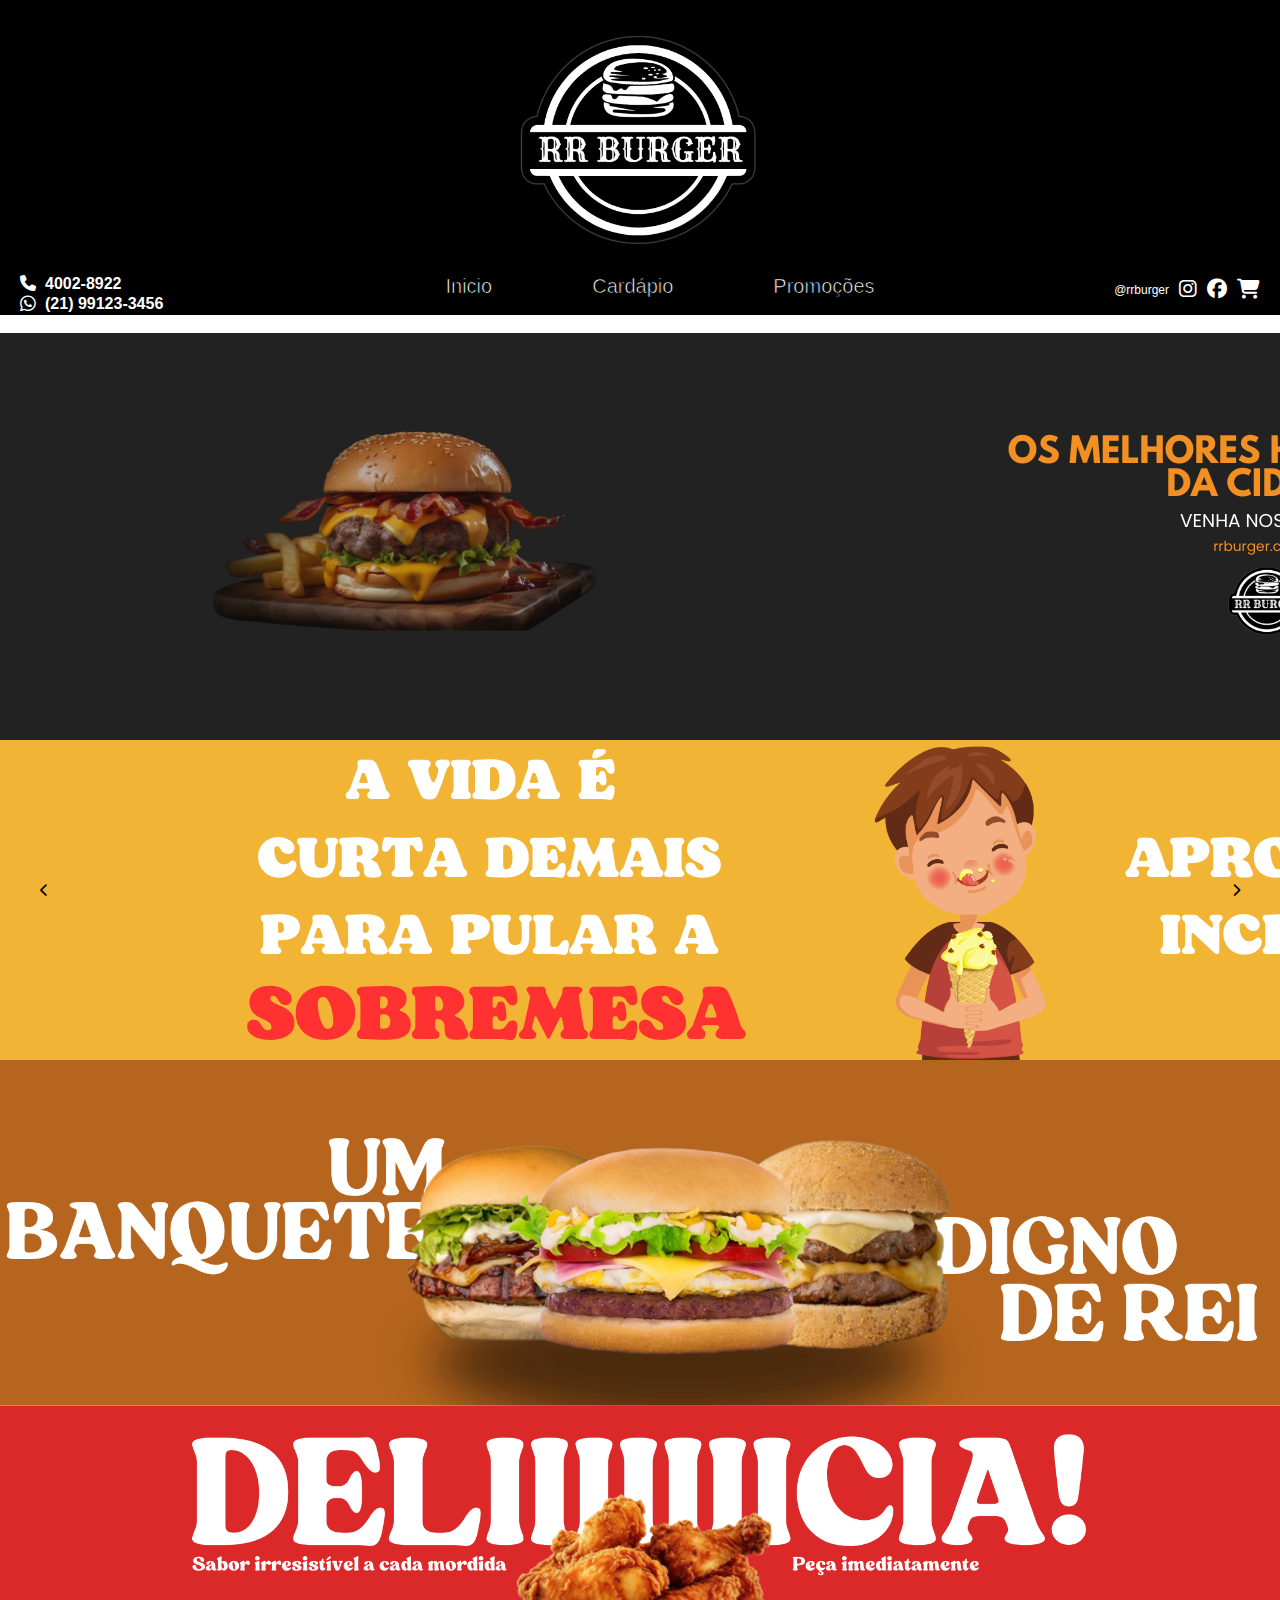
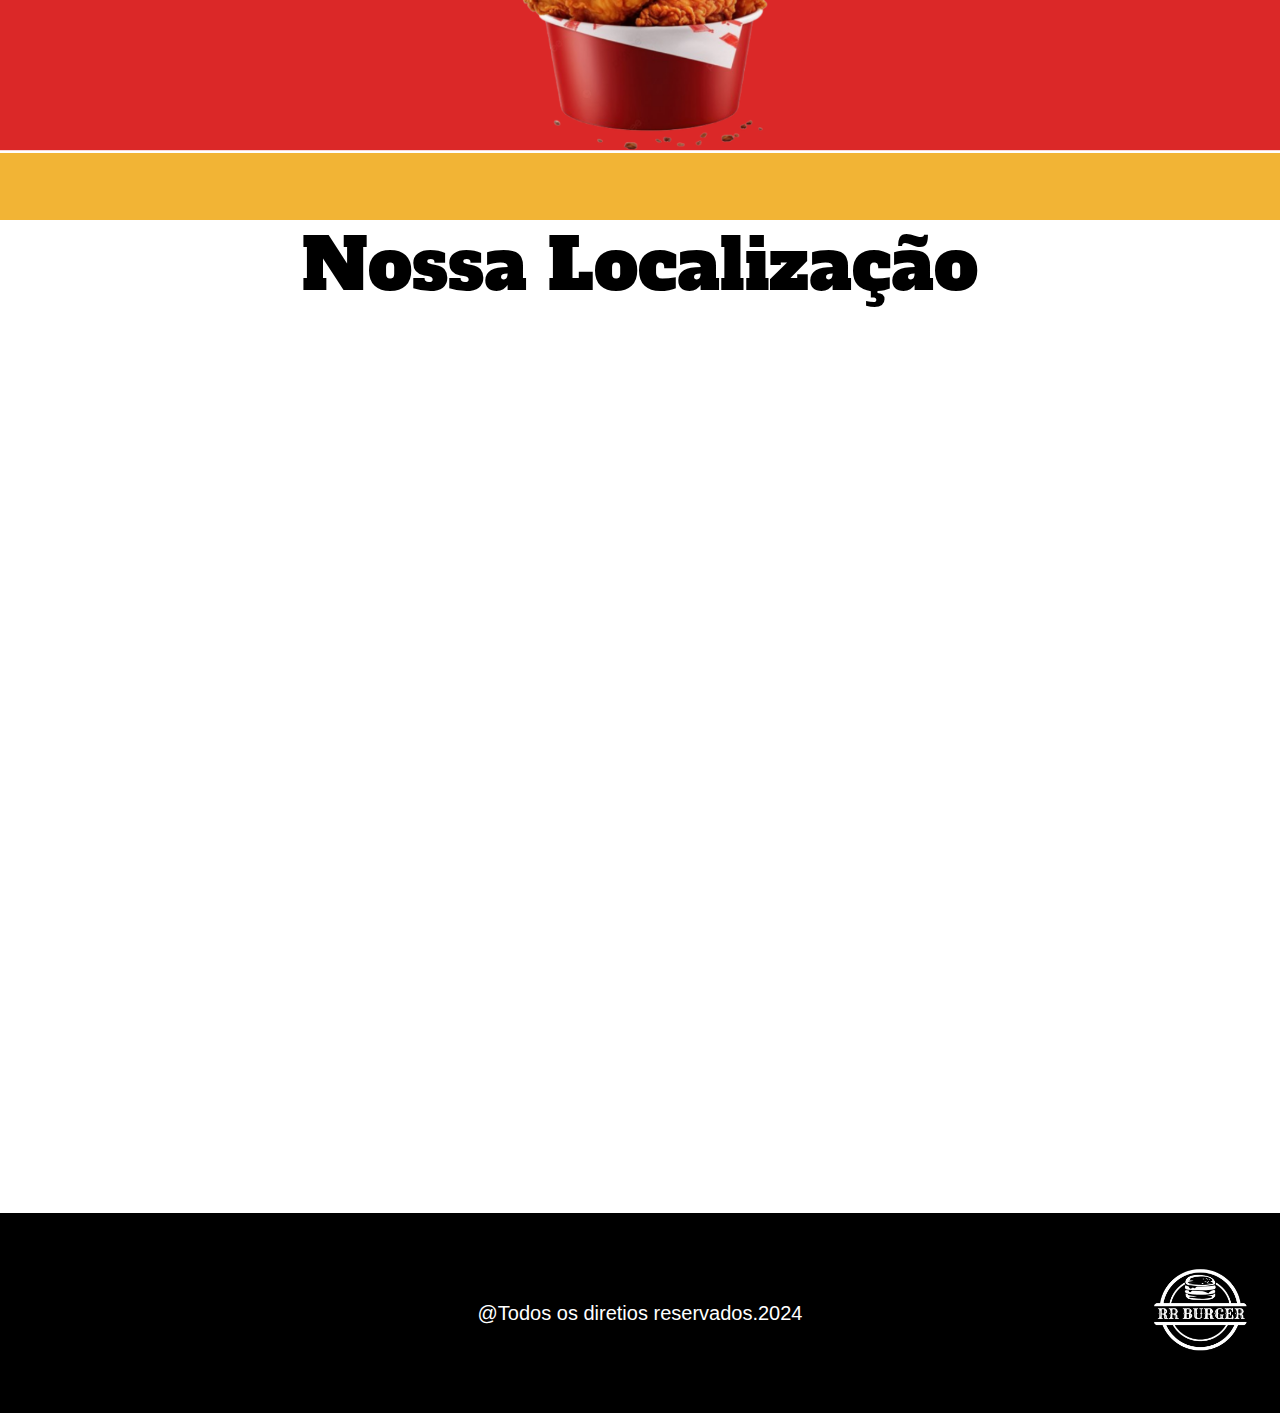
<file: index.html>
<!DOCTYPE html>
<html lang="en">
<head>
    <meta charset="UTF-8">
    <meta name="viewport" content="width=device-width, initial-scale=1.0">
    <link rel="stylesheet" href="style.css">
    <link rel="stylesheet" href="carrossel.css">
    <link rel="stylesheet" href="https://cdnjs.cloudflare.com/ajax/libs/font-awesome/6.5.2/css/all.min.css">
    <link rel='icon' href='favicon.ico'>
    <style>
        @import url('https://fonts.googleapis.com/css2?family=Ultra&display=swap');
        @import url('https://fonts.googleapis.com/css2?family=Alfa+Slab+One&family=Ultra&display=swap');
        body{
            font-family: "Ultra", serif;
        }
    </style>
    
    <title>Inicio</title>
</head>
<body>

   <div id="topo">

<img src="logo/LOGO (7)-Photoroom.png" id="logo"RR BURGER>
<i id="tel" class="fa-solid fa-phone"></i>
<span id="ntel">4002-8922</span>
<i id="wpp"class="fa-brands fa-whatsapp"></i>
<span id="nwpp">(21) 99123-3456</span>

   </div>
   <div id="info">

    <div class="barra">

    <div class="sobre">
        <span id="inicio"><a href="index.html">Inicio</a></span>
    </div>

    <div class="sobre">
        <span id="cardapio"><a href="cardapio.html">Cardápio</a></span>
    </div>

    <div class="sobre">
        <span id="promocoes"><a href="promocao.html">Promoções</a></span>
    </div>

</div>

        <div class="redes">

            <span id="siga">@rrburger</span>
            <a href="https://www.instagram.com/">
           <i id="midia" class="fa-brands fa-instagram"></i>
        </a>
        <a href="http://facebook.com.br/">
           <i id="midia" class="fa-brands fa-facebook"></i>
        </a>
           <a href="carrinho.html">
           <i id="midia" class="fa-solid fa-cart-shopping"></i>
           </a>
            </div>

        <div id="comeco">
       <img id="imgcomeco" src="capa (5).png">
       </div>

        <div id="destaque">

            <div id="carrossel">

                <div id="carrossel-container">

                    <a href="cardapio.html#titulosobremesa"><img id="imgcarrossel" src="carrossel2/sobremesa2 (1).png" alt="Imagem 1"></a>
                    <a href="cardapio.html#titulobebidas"><img id="imgcarrossel" src="carrossel2/happy2.png" alt="Imagem 2"></a>
                    <a href="cardapio.html#tituloporcao"><img id="imgcarrossel" src="carrossel2/combos2.png" alt="Imagem 3"></a>

                </div> 

                <button id="voltar" role="button"><i class="fa-solid fa-chevron-left"></i></i></button>
                <button id="passar" role="button"><i class="fa-solid fa-chevron-right"></i></i></button>
              </div> 

               <div>
                <img id="doisemum" src="dois em um certa.png">
              </div>

              <div id="localhead">
                <span id="local">Nossa Localização</span>
              </div>
              
                <div id="mapa">
                    <iframe src="https://www.google.com/maps/embed?pb=!1m14!1m12!1m3!1d1545.3305142684662!2d-43.10648668264741!3d-22.897280796893376!2m3!1f0!2f0!3f0!3m2!1i1024!2i768!4f13.1!5e0!3m2!1spt-BR!2sbr!4v1730742217353!5m2!1spt-BR!2sbr" style="border:0;" allowfullscreen="" loading="lazy" referrerpolicy="no-referrer-when-downgrade"></iframe></div>
                    <footer id="finalpg">@Todos os diretios reservados.<span>2024</span><img id="imgfooter" src="logo/LOGO (2).png"></footer>
                </div> 
        
   </div>
   <script src="carrossel.js"></script>
   <script src="script.js"></script>
</body>
</html>
</file>
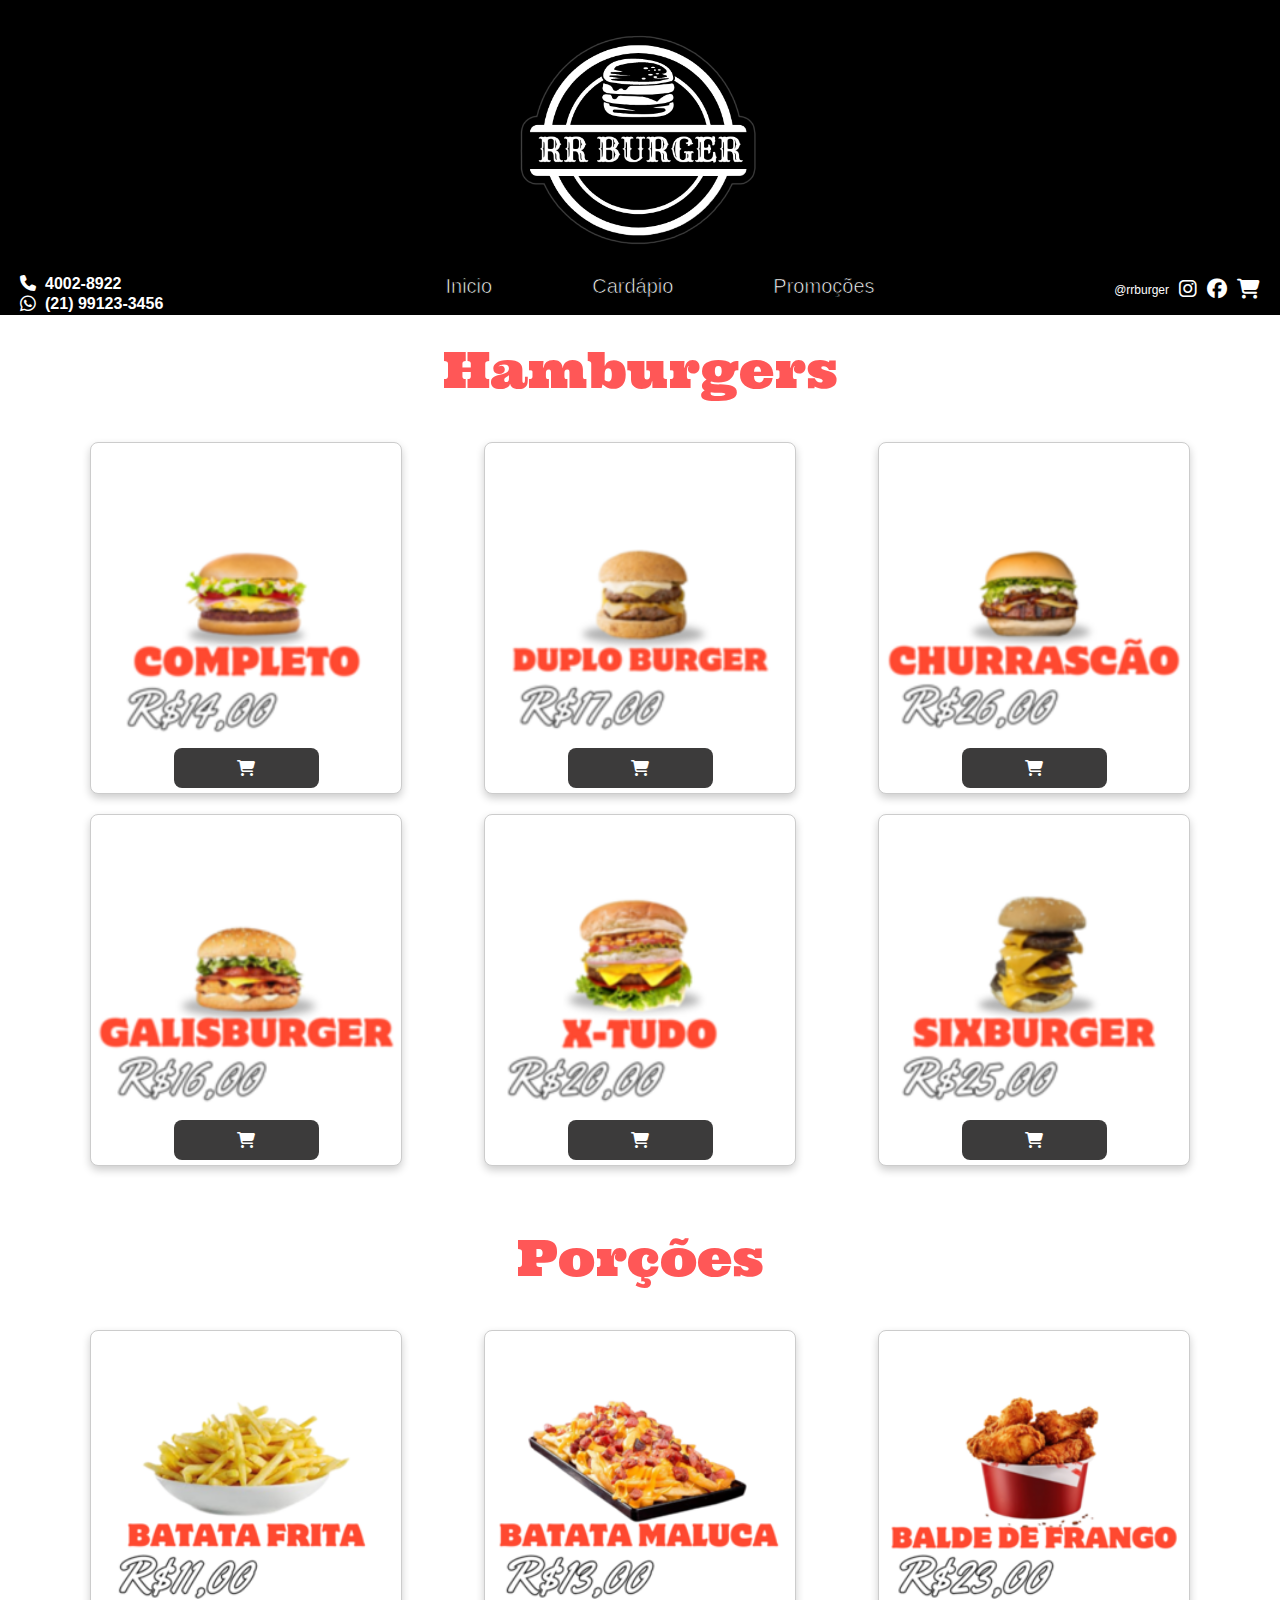
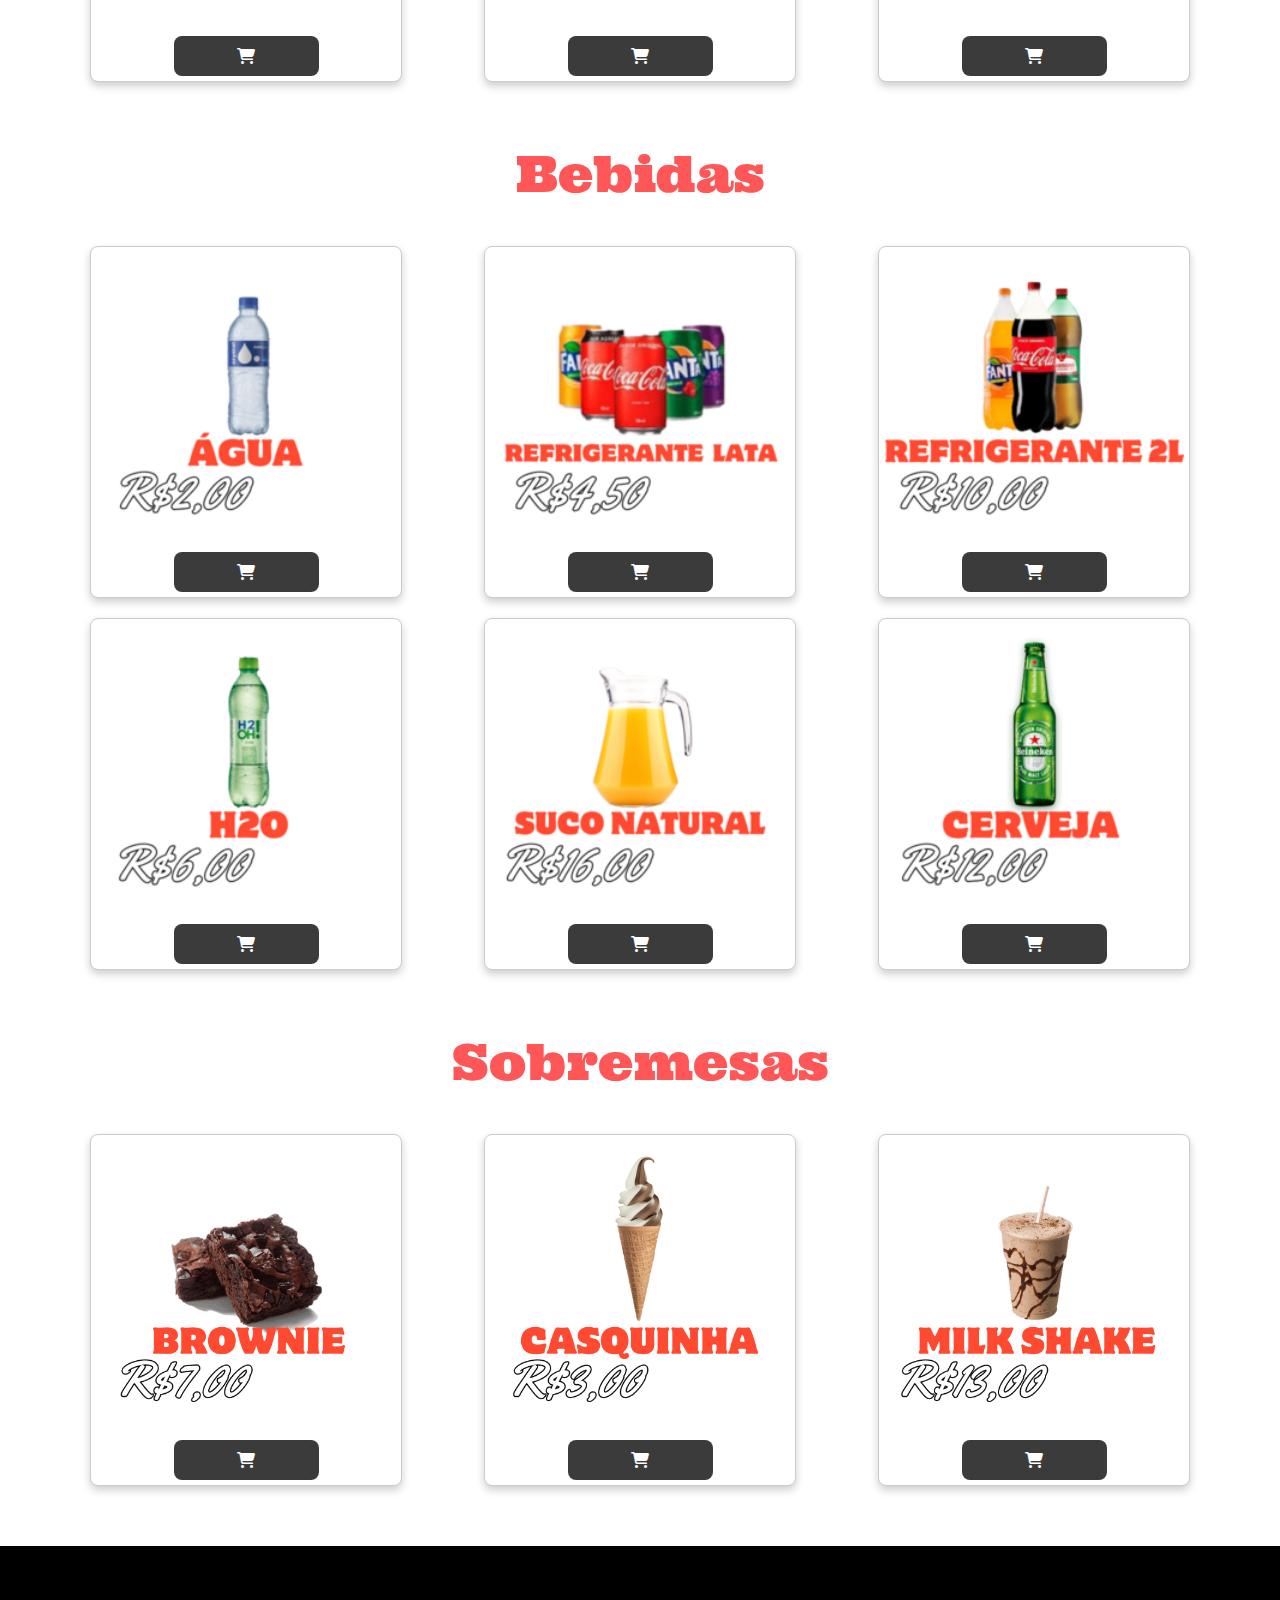
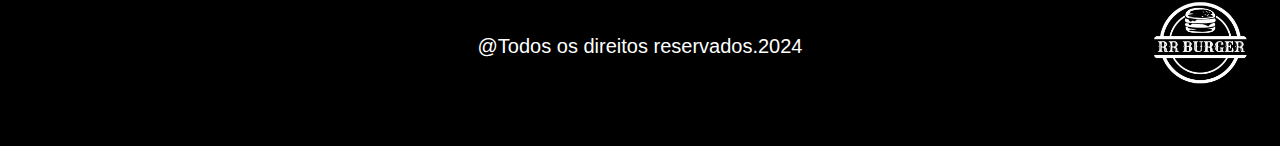
<file: cardapio.html>
<!DOCTYPE html>
<html lang="en">
<head>
    <meta charset="UTF-8">
    <meta name="viewport" content="width=device-width, initial-scale=1.0">
    <link rel="stylesheet" href="style.css">
    <link rel="stylesheet" href="https://cdnjs.cloudflare.com/ajax/libs/font-awesome/6.5.2/css/all.min.css">
    <link rel='icon' href='favicon.ico'>
    <style>
        @import url('https://fonts.googleapis.com/css2?family=Ultra&display=swap');

        body{
            font-family: "Ultra", serif;
        }
        </style>
    <title>Cardapio</title>
</head>
<body>

    <div id="topo">

        <img src="logo/LOGO (7)-Photoroom.png" id="logo"RR BURGER>
        <i id="tel" class="fa-solid fa-phone"></i>
        <span id="ntel">4002-8922</span>
        <i id="wpp"class="fa-brands fa-whatsapp"></i>
        <span id="nwpp">(21) 99123-3456</span>

            </div>

        <div id="info">

            <div class="barra">

            <div class="sobre">
                <span id="inicio"><a href="index.html">Inicio</a></span>
            </div>

            <div class="sobre">
                <span id="cardapio"><a href="cardapio.html">Cardápio</a></span>
            </div>

            <div class="sobre">
                <span id="promocoes"><a href="promocao.html">Promoções</a></span>
            </div>

        </div>

        <div class="redes">
            <span id="siga">@rrburger</span>
            <a href="https://www.instagram.com/">
                <i id="midia" class="fa-brands fa-instagram"></i>
             </a>
             <a href="http://facebook.com.br/">
                <i id="midia" class="fa-brands fa-facebook"></i>
             </a>
                <a href="carrinho.html">
                <i id="midia" class="fa-solid fa-cart-shopping"></i>
                </a>

        </div>

            <span id="tituloHamburger">Hamburgers</span>

            <div class="cards">
            <div class="cards-container">
                <div class="card" onmouseover="expandCard(this)" onmouseout="shinkCard(this)">
                    <img class="card-image" src="hamburger/hamburger 2 (5).png">
                    <button class="card-button"><i class="fa-solid fa-cart-shopping"></i></button>
                </div>
            
                <div class="card" onmouseover="expandCard(this)" onmouseout="shinkCard(this)">
                    <img class="card-image" src="hamburger/hamburger 3 (2).png">
                    <button class="card-button"><i class="fa-solid fa-cart-shopping"></i></button>
                </div>
            
                <div class="card" onmouseover="expandCard(this)" onmouseout="shinkCard(this)">
                    <img class="card-image" src="hamburger/hamburger 4 (2).png">
                    <button class="card-button"><i class="fa-solid fa-cart-shopping"></i></button>
                </div>
            
                <div class="card" onmouseover="expandCard(this)" onmouseout="shinkCard(this)">
                    <img class="card-image" src="hamburger/hamburger 6 (2).png">
                    <button class="card-button"><i class="fa-solid fa-cart-shopping"></i></button>
                </div>
            
                <div class="card" onmouseover="expandCard(this)" onmouseout="shinkCard(this)">
                    <img class="card-image" src="hamburger/hamburger 5 (2).png">
                    <button class="card-button"><i class="fa-solid fa-cart-shopping"></i></button>
                </div>
            
                <div class="card" onmouseover="expandCard(this)" onmouseout="shinkCard(this)">
                    <img class="card-image" src="hamburger/hamburger (2).png">
                    <button class="card-button"><i class="fa-solid fa-cart-shopping"></i></button>
                </div>
            </div>
        </div>
            
            <div>
                <span id="tituloporcao">Porções</span>
            </div>
            
            <div id="cards2">
                <div class="cards2-container">
                    <div class="card" onmouseover="expandCard(this)" onmouseout="shinkCard(this)">
                        <img class="card-image" src="porções/batata frita.png">
                        <button class="card2-button"><i class="fa-solid fa-cart-shopping"></i></button>
                    </div>
            
                    <div class="card" onmouseover="expandCard(this)" onmouseout="shinkCard(this)">
                        <img class="card-image" src="porções/batata maluca.png">
                        <button class="card2-button"><i class="fa-solid fa-cart-shopping"></i></button>
                    </div>
            
                    <div class="card" onmouseover="expandCard(this)" onmouseout="shinkCard(this)">
                        <img class="card-image" src="porções/balde de frango.png">
                        <button class="card2-button"><i class="fa-solid fa-cart-shopping"></i></button>
                    </div>
                </div>
            </div>
            
            <span id="titulobebidas">Bebidas</span>
            
            <div id="cards3">
                <div class="cards3-container">
                    <div class="card" onmouseover="expandCard(this)" onmouseout="shinkCard(this)">
                        <img class="card-image" src="bebidas/agua.png">
                        <button class="card3-button"><i class="fa-solid fa-cart-shopping"></i></button>
                    </div>
            
                    <div class="card" onmouseover="expandCard(this)" onmouseout="shinkCard(this)">
                        <img class="card-image" src="bebidas/refrigerante lata.png">
                        <button class="card3-button"><i class="fa-solid fa-cart-shopping"></i></button>
                    </div>
            
                    <div class="card" onmouseover="expandCard(this)" onmouseout="shinkCard(this)">
                        <img class="card-image" src="bebidas/refrigerante.png">
                        <button class="card3-button"><i class="fa-solid fa-cart-shopping"></i></button>
                    </div>
            
                    <div class="card" onmouseover="expandCard(this)" onmouseout="shinkCard(this)">
                        <img class="card-image" src="bebidas/h2o.png">
                        <button class="card3-button"><i class="fa-solid fa-cart-shopping"></i></button>
                    </div>
            
                    <div class="card" onmouseover="expandCard(this)" onmouseout="shinkCard(this)">
                        <img class="card-image" src="bebidas/suco.png">
                        <button class="card3-button"><i class="fa-solid fa-cart-shopping"></i></button>
                    </div>
            
                    <div class="card" onmouseover="expandCard(this)" onmouseout="shinkCard(this)">
                        <img class="card-image" src="bebidas/cerveja.png">
                        <button class="card3-button"><i class="fa-solid fa-cart-shopping"></i></button>
                    </div>
                </div>
            </div>
            
            <span id="titulosobremesa">Sobremesas</span>
            
            <div id="cards4">
                <div class="cards4-container">
                    <div class="card" onmouseover="expandCard(this)" onmouseout="shinkCard(this)">
                        <img class="card-image" src="sobremesa/brownie.png">
                        <button class="card4-button"><i class="fa-solid fa-cart-shopping"></i></button>
                    </div>
            
                    <div class="card" onmouseover="expandCard(this)" onmouseout="shinkCard(this)">
                        <img class="card-image" src="sobremesa/casquinha.png">
                        <button class="card4-button"><i class="fa-solid fa-cart-shopping"></i></button>
                    </div>
            
                    <div class="card" onmouseover="expandCard(this)" onmouseout="shinkCard(this)">
                        <img class="card-image" src="sobremesa/milkshake.png">
                        <button class="card4-button"><i class="fa-solid fa-cart-shopping"></i></button>
                    </div>
                </div>
            </div>
            
            <footer id="finalpgcardapio">@Todos os direitos reservados.<span>2024</span><img id="imgfooter" src="logo/LOGO (2).png"></footer>
            
            <script src="script.js"></script>
</body>
</html>
</file>
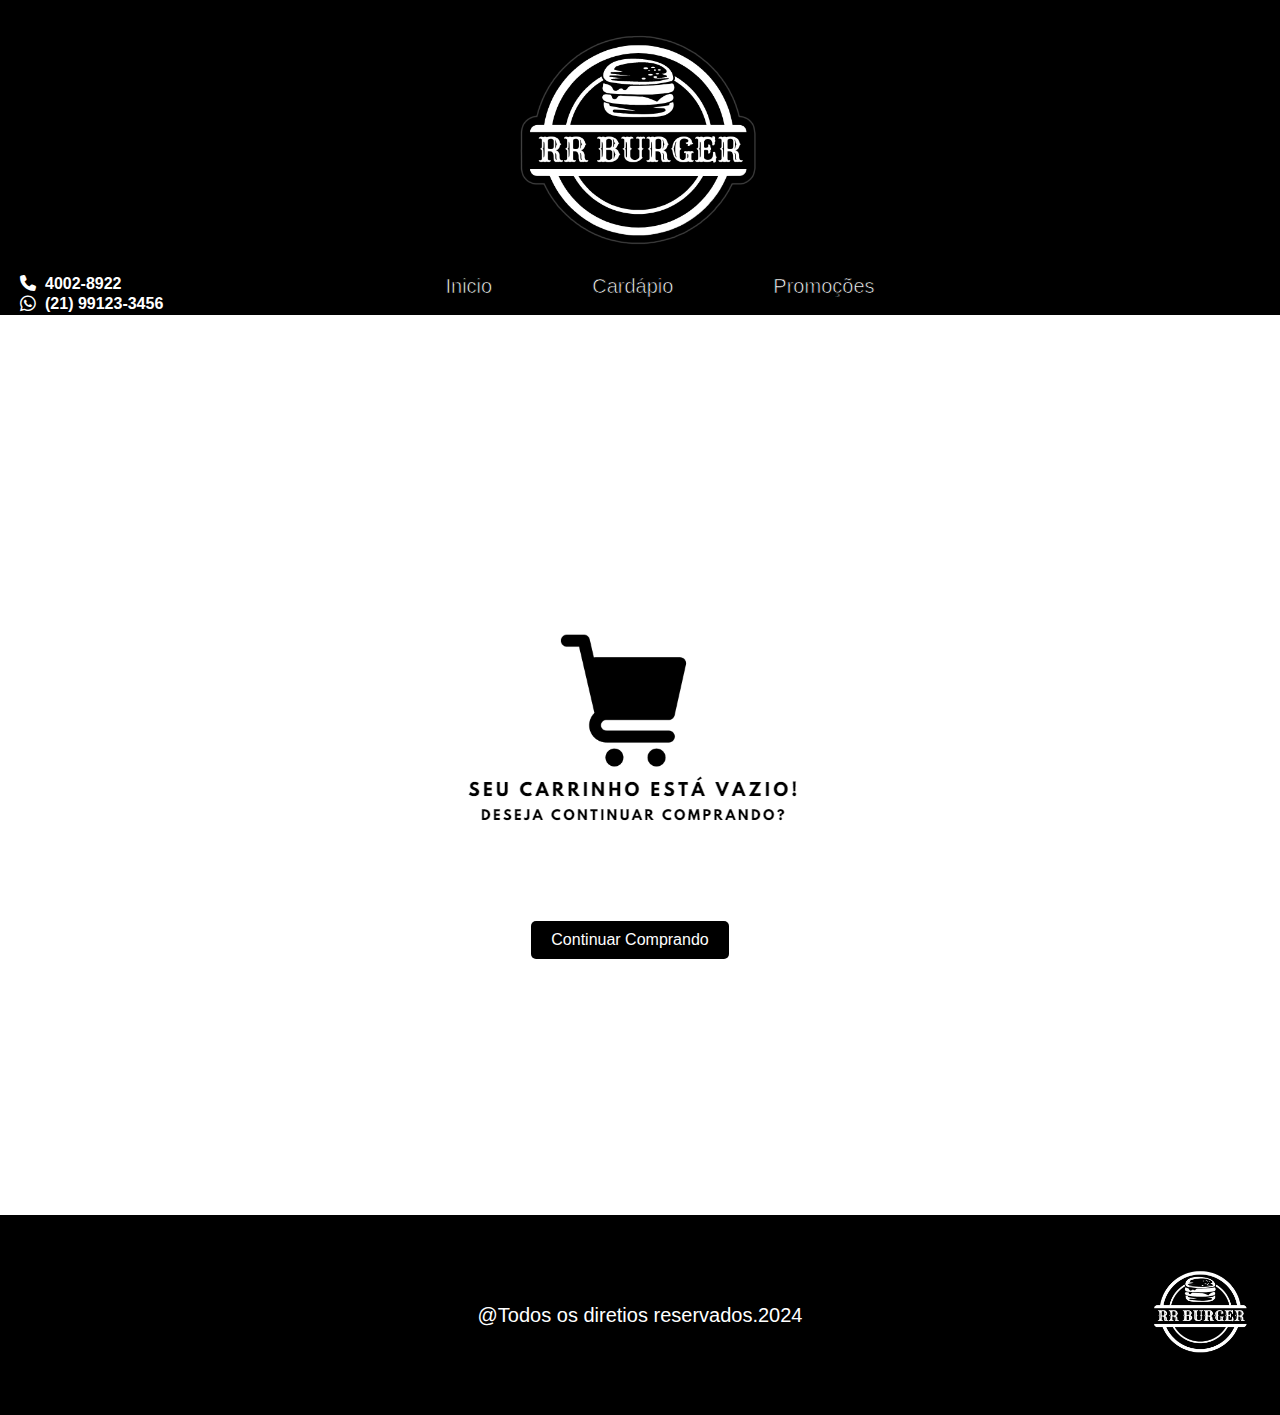
<file: carrinho.html>
<!DOCTYPE html>
<html lang="en">
<head>
    <meta charset="UTF-8">
    <meta name="viewport" content="width=device-width, initial-scale=1.0">
    <link rel="stylesheet" href="style.css">
    <link rel='icon' href='favicon.ico'>
    <link rel="stylesheet" href="https://cdnjs.cloudflare.com/ajax/libs/font-awesome/6.5.2/css/all.min.css">
    <title>Carrinho</title>
</head>

<body>
    
    <div id="topo">

        <img src="logo/LOGO (7)-Photoroom.png" id="logo"RR BURGER>
        <i id="tel" class="fa-solid fa-phone"></i>
        <span id="ntel">4002-8922</span>
        <i id="wpp"class="fa-brands fa-whatsapp"></i>
        <span id="nwpp">(21) 99123-3456</span>

            </div>

            <div id="info">

                <div class="barra">
    
                <div class="sobre">
                    <span id="inicio"><a href="index.html">Inicio</a></span>
                </div>
    
                <div class="sobre">
                    <span id="cardapio"><a href="cardapio.html">Cardápio</a></span>
                </div>
    
                <div class="sobre">
                    <span id="promocoes"><a href="promocao.html">Promoções</a></span>
                </div>
    
            </div>

        </div>

        <div class="redes">
            <span id="siga">@rrburger</span>
            <a href="https://www.instagram.com/">
                <i id="midia" class="fa-brands fa-instagram"></i>
             </a>
             <a href="http://facebook.com.br/">
                <i id="midia" class="fa-brands fa-facebook"></i>
             </a>
                <a href="carrinho.html">
                <i id="midia" class="fa-solid fa-cart-shopping"></i>
                </a>
            </div>


            <div id="carrinho-vazio">

                <div id="img-carrinho-vazio">
                    <img src="carrinho vazio.png">
                </div>

                <div id="btn-carrinho"> 
                    <button id="botao-carrinho"><a href="cardapio.html"> Continuar Comprando</a></button>
                </div>
               
            </div>
            <footer id="finalpgcarrinho">@Todos os diretios reservados.<span>2024</span><img id="imgfooter" src="logo/LOGO (2).png"></footer>
            <script src="carrinho.js"></script>

            <script src="script.js"></script>
            <script src="carrinho.js"></script>
</body>

</html>
</file>
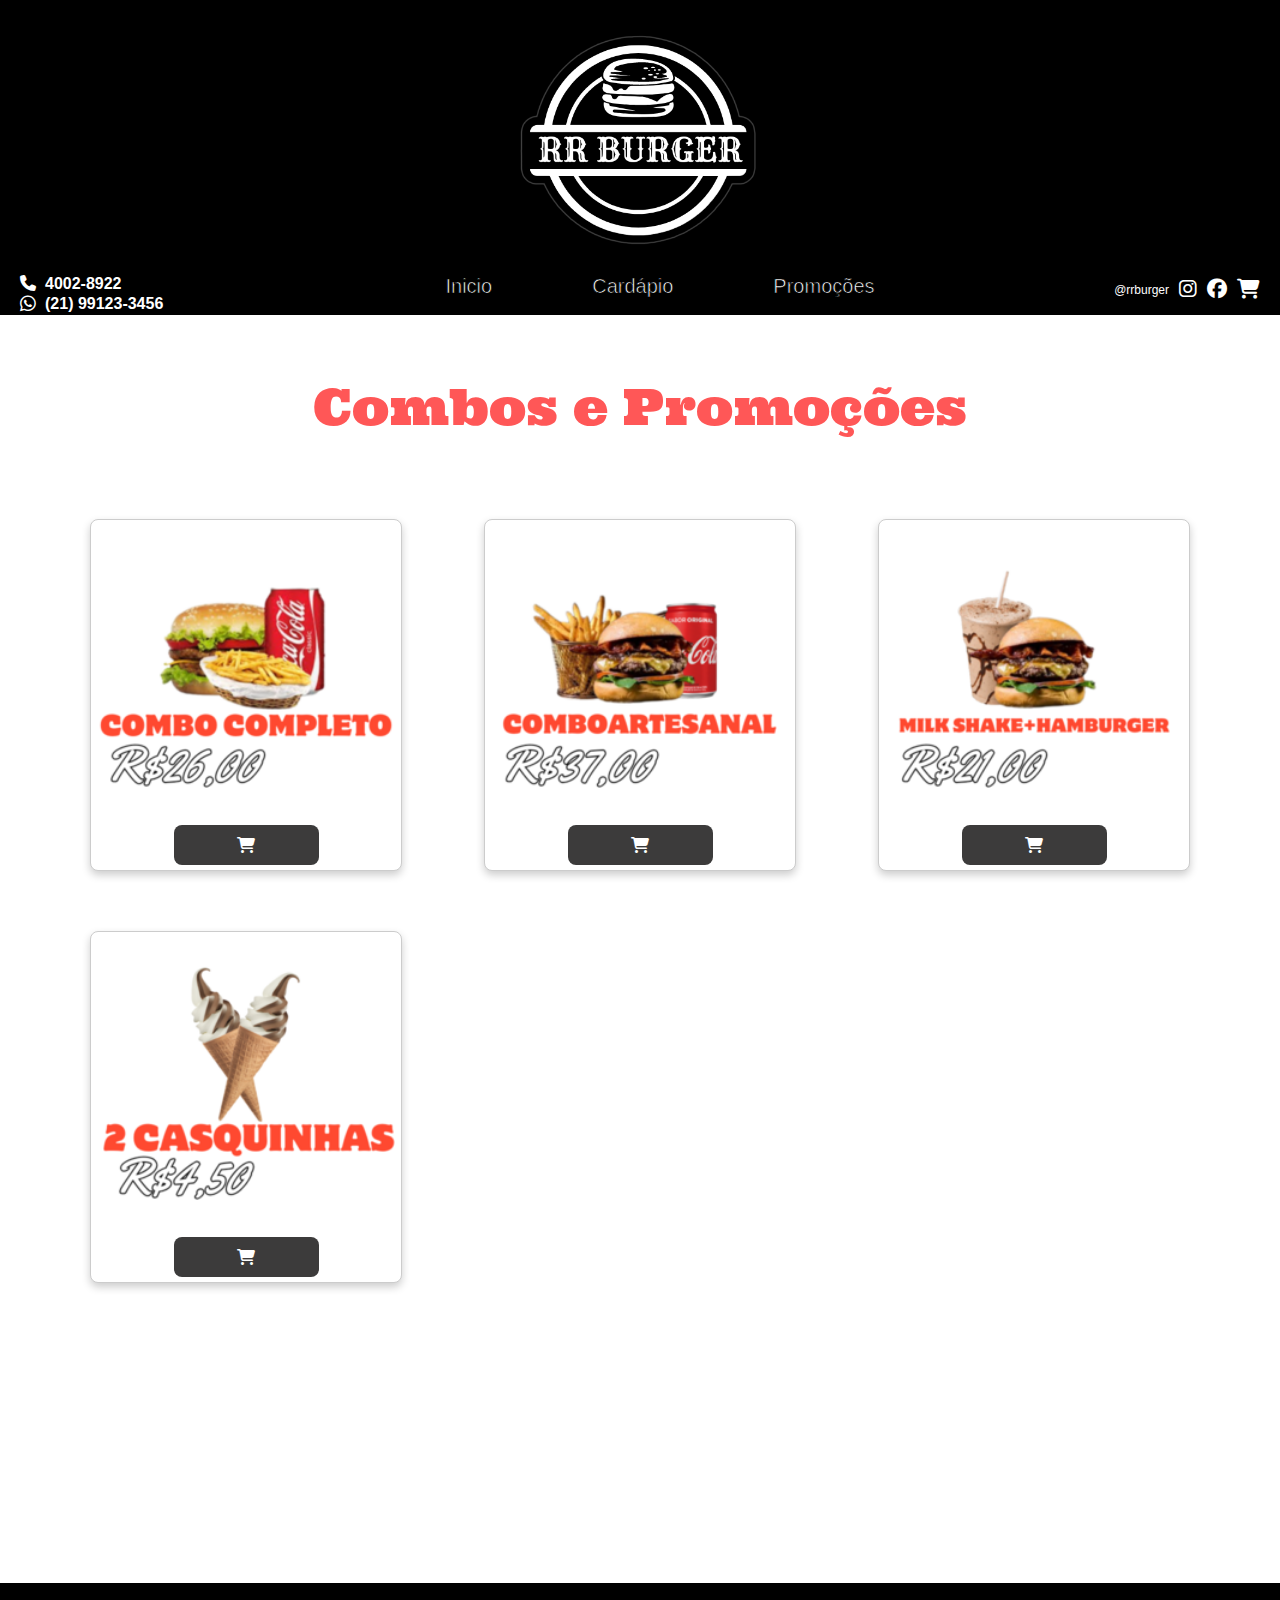
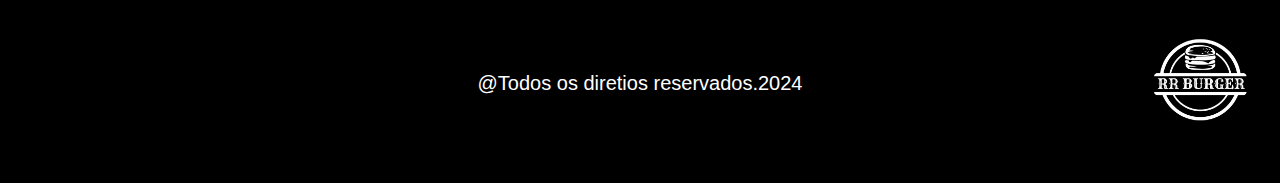
<file: promocao.html>
<!DOCTYPE html>
<html lang="en">
<head>
    <meta charset="UTF-8">
    <meta name="viewport" content="width=device-width, initial-scale=1.0">
    <link rel="stylesheet" href="promo.css">
    <link rel="stylesheet" href="style.css">
    <link rel="stylesheet" href="https://cdnjs.cloudflare.com/ajax/libs/font-awesome/6.5.2/css/all.min.css">
    <link rel='icon' href='favicon.ico'>
    <style>
        @import url('https://fonts.googleapis.com/css2?family=Ultra&display=swap');
        @import url('https://fonts.googleapis.com/css2?family=Alfa+Slab+One&family=Ultra&display=swap');
        body{
            font-family: "Ultra", serif;
        }
    </style>
    
    <title>Inicio</title>
</head>
<body>

   <div id="topo">

<img src="logo/LOGO (7)-Photoroom.png" id="logo"RR BURGER>
<i id="tel" class="fa-solid fa-phone"></i>
<span id="ntel">4002-8922</span>
<i id="wpp"class="fa-brands fa-whatsapp"></i>
<span id="nwpp">(21) 99123-3456</span>

   </div>

   <div id="info">

    <div class="barra">

    <div class="sobre">
        <span id="inicio"><a href="index.html">Inicio</a></span>
    </div>

    <div class="sobre">
        <span id="cardapio"><a href="cardapio.html">Cardápio</a></span>
    </div>

    <div class="sobre">
        <span id="promocoes"><a href="promocao.html">Promoções</a></span>
    </div>

    </div>
    <div class="redes">

        <span id="siga">@rrburger</span>
        <a href="https://www.instagram.com/">
       <i id="midia" class="fa-brands fa-instagram"></i>
    </a>
    <a href="http://facebook.com.br/">
       <i id="midia" class="fa-brands fa-facebook"></i>
    </a>
       <a href="carrinho.html">
       <i id="midia" class="fa-solid fa-cart-shopping"></i>
       </a>
        </div>

</div>

            <span id="tituloHamburger">Combos e Promoções</span>
 <div id="promocard">
            <div class="card-promo">
                <div class="cardspromo-container">
                    <div class="cardpromo" onmouseover="expandCard(this)" onmouseout="shinkCard(this)">
                        <img class="cardpromo-image" src="combos/combo completo.png">
                        <button class="cardpromo-button"><i class="fa-solid fa-cart-shopping"></i></button>
                    </div>
                </div>
            </div>

            <div class="card-promo2">
                <div class="cardspromo2-container">
                    <div class="cardpromo" onmouseover="expandCard(this)" onmouseout="shinkCard(this)">
                        <img class="cardpromo-image" src="combos/combo artesanal.png">
                        <button class="cardpromo2-button"><i class="fa-solid fa-cart-shopping"></i></button>
                    </div>
                </div>
            </div>

            <div class="card-promo3">
                <div class="cardspromo3-container">
                    <div class="cardpromo" onmouseover="expandCard(this)" onmouseout="shinkCard(this)">
                        <img class="cardpromo-image" src="combos/milk.png">
                        <button class="cardpromo3-button"><i class="fa-solid fa-cart-shopping"></i></button>
                    </div>
                </div>
            </div>

            <div class="card-promo4">
                <div class="cardspromo4-container">
                    <div class="cardpromo" onmouseover="expandCard(this)" onmouseout="shinkCard(this)">
                        <img class="cardpromo-image" src="combos/promo casquinha.png">
                        <button class="cardpromo4-button"><i class="fa-solid fa-cart-shopping"></i></button>
                    </div>
                </div>
            </div>
        </div>

        <footer id="finalpgpromo">@Todos os diretios reservados.<span>2024</span><img id="imgfooter" src="logo/LOGO (2).png"></footer>
   <script src="script.js"></script>
</body>
</html>
</file>
<file: style.css>
body{
    background-color: white;
    box-sizing: border-box;
    max-width: 100vw;
    overflow-x: hidden;
    margin: 0;
    padding: 0;
}
#topo{
    height: 255px;
    background-color: black;
    display: flex;
    justify-content: center; 
    align-items: center;
    color:white;
}  

#logo{
    width:300px;
    color:white;
}
#tel{
    position: absolute;
    left:20px;
    top:275px;
    color:white;
    width: 30px;
}
#ntel{
    position: absolute;
    left:45px;
    top:275px;
    font-family: 'Arial';
    color:white;
    font-weight: bold;
}
#wpp{
    position: absolute;
    left:20px;
    top:295px;
    font-size: 18px;
    width: 30px;
    color:white;
}
#nwpp{
    position: absolute;
    left:45px;
    top:295px;
    font-family: 'Arial';
    color:white;
    font-weight: bold;
}
#info{
    background-color: black;
    height:60px;
    align-items: center;
}
.barra{
    display: flex;
    justify-content: center;
    align-items: center;
    box-sizing: border-box;
    position: relative;
    gap: 100px;
    font-family:'Arial';
    top:20px;
    font-size: 20px;
    left:20px;
}
.sobre{
    color:white;
    font-family:"Arial";
    /* font-weight: bold; */
    -webkit-text-stroke-width: 0.7px;
  -webkit-text-stroke-color: black;
}
.redes{
    display: flex;
    justify-content: center;
    align-items: center;
    box-sizing: border-box;
    position: absolute;
    gap: 10px; 
    font-family:'Arial';
    right:20px;
    font-size: 20px;
}
#midia{
    color:white;
}
#siga{
    color:white;
    font-size:12px;
}
#centralizartopo{
    background-color: black;
    position: absolute;
    top: 335px;
    left: 560px;
}
#comeco{
    /* height: auto;
    position: relative;
    object-fit: cover;
    top: 55px; */
    background-color: #222222;
    height: 407px;
    position: relative;
    top: 55px;

}
#imgcomeco{
    left:120px;
    top: 70px;
    position: relative;

}
#destaque{
    height: 500px;
    /* width: 800px; */
    /* background-color: #ffffd6; */
    /* background-color: black; */
    border-radius: 7px;
    text-align: center;
    position: absolute;
    top: 110%;
    left: 50%;
    transform: translate(-50%, -50%);
}
#local{
    position: relative;
    color:black;
    font-size: 70px;
    font-family: "Alfa Slab One", serif; 
}
#map{
    color:white;
}
a{
    text-decoration: none;
    color:white;
}

.cards-container,
.cards2-container,
.cards3-container,
.cards4-container {
    display: flex;
    justify-content: space-between;
    flex-wrap: wrap;
    gap: 20px;
    text-align: center;
    max-width: 1100px;
    margin: 0 auto; 
    margin-top: 40px;
}

#tituloHamburger, #tituloporcao, #titulobebidas, #titulosobremesa {
    /* position: relative; */
    display: block;
    text-align: center;
    font-size: 50px;
    margin-top: 60px;
    color: #ff5757;
}

.card {
    background-color: #FFF;
    display: flex;
    flex-direction: column;
    width: 300px;
    border: 1px solid #CCC;
    border-radius: 8px;
    box-shadow: 0 4px 8px rgba(0, 0, 0, 0.2);
    text-align: center;
    transition: transform 0.3s ease, box-shadow 0.3s ease;
    overflow: hidden;
    padding: 5px;
}

.card-image {
    width: 100%;
    height: auto;
    object-fit: cover;
}

.card-button,
.card2-button,
.card3-button,
.card4-button {
    all: unset;
    background-color: #3c3b3b;
    color: white;
    width: 45%;
    border: none;
    padding: 10px 5px;
    border-radius: 8px;
    text-align: center;
    transition: background 0.3s;
    cursor: pointer;
    margin: auto;
    bottom: 20px;
}

.card-button:hover,
.card2-button:hover,
.card3-button:hover,
.card4-button:hover {
    background-color: black;
}


#carrinho{
    align-items: center;
    color:white;
    cursor: pointer;
}
#carrinho-vazio {
    display: flex;
    flex-direction: column;
    justify-content: center;
    align-items: center;
    height: 100vh;
    text-align: center;
}

#img-carrinho-vazio img {
    max-width: 100%;
    height: auto;
}

#btn-carrinho {
    right: 10px;
    margin-top: 20px;
    position: relative;
}

#botao-carrinho {
    width: 100%;
    padding: 10px 20px;
    border: none;
    border-radius: 5px;
    background-color: black;
    color: white;
    font-size: 16px; 
    cursor: pointer; 
    transition: background-color 0.3s; 
}
#doisemum{
    /* position: relative;
    bottom: 760px;
    width: fit-content; */
    position: relative;
    bottom: 760px;
    width: 100%

}
#local{
    position: relative;
    bottom: 700px;
}
#mapa{
    margin: auto;
    bottom: 700px;
    position: relative;
    width: 800px;
    height: 800px
}
#mapa iframe{
    width: 100%;
    height: 100%;
}
#finalpg{
    position: relative;
    background-color: black;
    height: 200px;
    color: white;
    font-size: 20px;
    width: 100%;
    text-align: center;
    display: flex;
    justify-content: center;
    align-items: center;
    bottom: 600px;
    /* justify-content: space-around; */
    align-content: center;
    flex-wrap: wrap;
    font-family:'Arial';
}
#finalpgcardapio{
    position: relative;
    background-color: black;
    height: 200px;
    color: white;
    font-size: 20px;
    width: 100%;
    text-align: center;
    display: flex;
    justify-content: center;
    align-items: center;
    top: 60px;
    /* justify-content: space-around; */
    align-content: center;
    flex-wrap: wrap;
    font-family:'Arial';
}
#finalpgcarrinho{
    /* position: relative; */
    background-color: black;
    height: 200px;
    color: white;
    font-size: 20px;
    width: 100%;
    text-align: center;
    display: flex;
    justify-content: center;
    align-items: center;
    top: 360px;
    /* justify-content: space-around; */
    align-content: center;
    flex-wrap: wrap;
    font-family:'Arial';
}
#imgfooter{
    position: absolute;
    width: 10%;
    right: 15px;
}
#finalpgpromo{
     position: relative;
     background-color: black;
     height: 200px;
     color: white;
     font-size: 20px;
     width: 100%;
     text-align: center;
     display: flex;
     justify-content: center;
     align-items: center;
     top: 300px;
     /* justify-content: space-around; */
     align-content: center;
     flex-wrap: wrap;
     font-family:'Arial';
}
</file>
<file: carrossel.css>
#carrossel {
    /* position: relative;
    width: 100%;
    height: 500px; 
    overflow: hidden;
    margin: 0;
    padding: 0;
    margin-top: 0; */
    position: relative;
    width: calc(100vw);
    overflow: hidden;
    margin: 0;
    padding: 0;
    margin-top: 0;

}

#carrossel-container {
    /* display: flex;
    transition: transform 0.5s ease;
    width: 100%;
    background-color:#f2b435; */
    display: flex;
    transition: transform 0.5s ease;
    width: 100%;
    background-color:#f2b435;;

}

#carrossel-container img {
    /* width: 100%;
    height: 100%;
    object-fit: cover;
    display: none;
    margin: 0;
    padding: 0;
    position: relative; */
    width: fit-content;
    height: auto;
    object-fit: cover;
    display: none;
    margin: 0;	
    padding: 0;
    bottom: 376px;
    position: relative;

}

#carrossel-container img.ativo {
    display: block;
}

#voltar,
#passar {
    position: absolute;
    top: 50%;
    transform: translateY(-50%);
    background-color: transparent;
    background: none;
    color: black;
    border: none;
    padding: 10px;
    cursor: pointer;
}

#voltar {
    left: 30px;
    top:150px;
}

#passar {
    right: 30px;
    top:150px;
}

#passar:hover, #voltar:hover {
    background-color: rgba(255, 255, 255, 0.2);
}
</file>
<file: promo.css>
.cardspromo-container,
.cardspromo2-container,
.cardspromo3-container,
.cardspromo4-container {
    display: flex;
    justify-content: space-between;
    flex-wrap: wrap;
    gap: 20px;
    text-align: center;
    max-width: 1100px;
    margin: 0 auto; 
    margin-top: 40px;
}

#tituloHamburger, #tituloporcao, #titulobebidas, #titulosobremesa {
    /* position: relative; */
    display: block;
    text-align: center;
    font-size: 50px;
    margin-top: 60px;
    color: #ff5757;
}

.cardpromo {
    background-color: #FFF;
    display: flex;
    flex-wrap: wrap;
    flex-direction: column;
    width: 300px;
    border: 1px solid #CCC;
    border-radius: 8px;
    box-shadow: 0 4px 8px rgba(0, 0, 0, 0.2);
    text-align: center;
    transition: transform 0.3s ease, box-shadow 0.3s ease;
    overflow: hidden;
    padding: 5px;
}

.cardpromo-image {
    width: 100%;
    height: auto;
    object-fit: cover;
}

.cardpromo-button,
.cardpromo2-button,
.cardpromo3-button,
.cardpromo4-button {
    all: unset;
    background-color: #3c3b3b;
    color: white;
    width: 45%;
    border: none;
    padding: 10px 5px;
    border-radius: 8px;
    text-align: center;
    transition: background 0.3s;
    cursor: pointer;
    margin: auto;
    bottom: 20px;
}

.card-button:hover,
.card2-button:hover,
.card3-button:hover,
.card4-button:hover {
    background-color: black;
}
#promocard{
    display: flex;
    justify-content: space-between;
    flex-wrap: wrap;
    gap: 20px;
    text-align: center;
    max-width: 1100px;
    margin: 0 auto;
    margin-top: 40px;
}
.redes{
    display: flex;
    justify-content: center;
    align-items: center;
    box-sizing: border-box;
    position: absolute;
    gap: 10px; 
    font-family:'Arial';
    right:20px;
    font-size: 20px;
}
</file>
